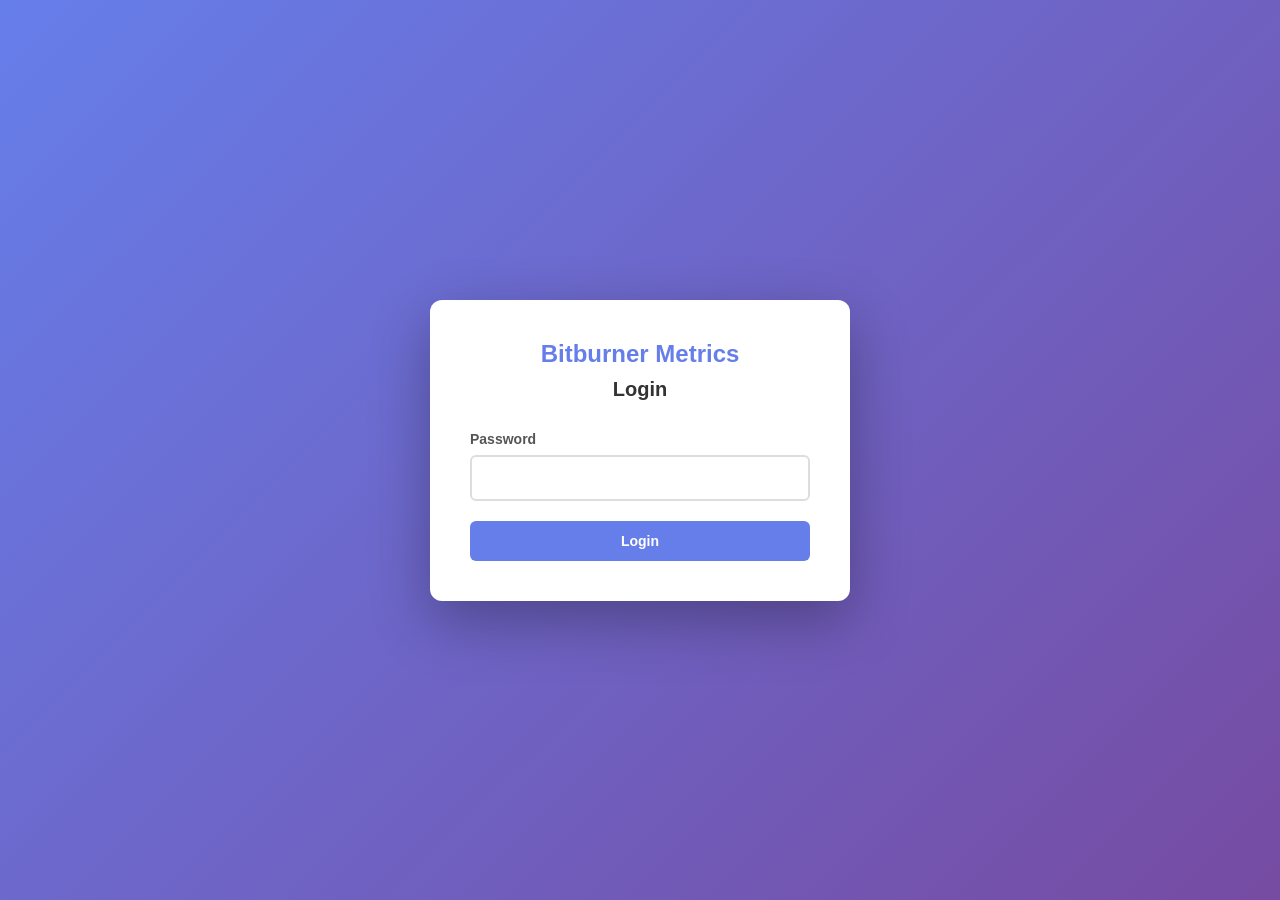
<file: metrics/index.html>
<!DOCTYPE html>
<html lang="en">
<head>
    <meta charset="UTF-8">
    <meta name="viewport" content="width=device-width, initial-scale=1.0, maximum-scale=1.0, user-scalable=no">
    <title>Metrics Dashboard - Bitburner</title>
    <link rel="stylesheet" href="styles/main.css">
</head>
<body>
    <nav class="navbar">
        <div class="nav-container">
            <h1 class="nav-brand">Bitburner Metrics</h1>
            <div class="nav-menu">
                <button id="logoutBtn" class="btn btn-secondary">Logout</button>
            </div>
        </div>
    </nav>

    <div class="container">
        <div class="dashboard">
            <div class="stats-grid">
                <div class="stat-card">
                    <h3>Total Secrets</h3>
                    <p class="stat-value loading" id="totalSecrets"></p>
                </div>
                <div class="stat-card">
                    <h3>Secrets Created Today</h3>
                    <p class="stat-value loading" id="secretsToday"></p>
                </div>
                <div class="stat-card">
                    <h3>Secrets Viewed</h3>
                    <p class="stat-value loading" id="secretsViewed"></p>
                </div>
                <div class="stat-card">
                    <h3>Active Secrets</h3>
                    <p class="stat-value loading" id="activeSecrets"></p>
                </div>
            </div>

            <div class="chart-container">
                <h2>Secrets Created Over Time</h2>
                <div class="chart-wrapper">
                    <canvas id="timeChart"></canvas>
                    <div class="chart-loading" id="chartLoading">
                        <div class="spinner"></div>
                    </div>
                </div>
            </div>

            <div class="table-container">
                <h2>Metrics Summary</h2>
                <table id="activityTable">
                    <thead>
                        <tr>
                            <th>Metric</th>
                            <th>Value</th>
                            <th>Description</th>
                        </tr>
                    </thead>
                    <tbody id="activityBody">
                        <tr class="loading-row">
                            <td><span class="loading-skeleton short"></span></td>
                            <td><span class="loading-skeleton medium"></span></td>
                            <td><span class="loading-skeleton long"></span></td>
                        </tr>
                        <tr class="loading-row">
                            <td><span class="loading-skeleton short"></span></td>
                            <td><span class="loading-skeleton medium"></span></td>
                            <td><span class="loading-skeleton long"></span></td>
                        </tr>
                        <tr class="loading-row">
                            <td><span class="loading-skeleton short"></span></td>
                            <td><span class="loading-skeleton medium"></span></td>
                            <td><span class="loading-skeleton long"></span></td>
                        </tr>
                    </tbody>
                </table>
            </div>
        </div>
    </div>

    <script src="js/auth.js"></script>
    <script src="js/dashboard.js"></script>
</body>
</html>
</file>
<file: metrics/styles/main.css>
* {
    margin: 0;
    padding: 0;
    box-sizing: border-box;
}

body {
    font-family: -apple-system, BlinkMacSystemFont, 'Segoe UI', sans-serif;
    background: #f5f7fa;
    min-height: 100vh;
}

.navbar {
    background: white;
    box-shadow: 0 2px 4px rgba(0,0,0,0.1);
    padding: 15px 0;
}

.nav-container {
    max-width: 1200px;
    margin: 0 auto;
    padding: 0 20px;
    display: flex;
    justify-content: space-between;
    align-items: center;
}

.nav-brand {
    color: #667eea;
    font-size: 20px;
}

.nav-menu {
    display: flex;
    align-items: center;
    gap: 20px;
}

.user-email {
    color: #555;
    font-size: 14px;
}

.btn {
    padding: 8px 16px;
    border: none;
    border-radius: 6px;
    font-size: 14px;
    font-weight: 600;
    cursor: pointer;
    transition: all 0.3s;
}

.btn-secondary {
    background: #e2e8f0;
    color: #333;
}

.btn-secondary:hover {
    background: #cbd5e0;
}

.container {
    max-width: 1200px;
    margin: 0 auto;
    padding: 30px 20px;
}

.dashboard {
    display: flex;
    flex-direction: column;
    gap: 30px;
}

.stats-grid {
    display: grid;
    grid-template-columns: repeat(auto-fit, minmax(250px, 1fr));
    gap: 20px;
}

.stat-card {
    background: white;
    padding: 25px;
    border-radius: 8px;
    box-shadow: 0 2px 4px rgba(0,0,0,0.1);
}

.stat-card h3 {
    color: #555;
    font-size: 14px;
    font-weight: 600;
    margin-bottom: 10px;
}

.stat-value {
    color: #667eea;
    font-size: 32px;
    font-weight: 700;
    min-height: 48px;
    display: flex;
    align-items: center;
    justify-content: flex-start;
}

.stat-value.loading {
    position: relative;
}

.stat-value.loading::after {
    content: '';
    width: 24px;
    height: 24px;
    border: 3px solid #e2e8f0;
    border-top-color: #667eea;
    border-radius: 50%;
    animation: spin 0.8s linear infinite;
}

@keyframes spin {
    to {
        transform: rotate(360deg);
    }
}

@keyframes shimmer {
    0% {
        background-position: -200% 0;
    }
    100% {
        background-position: 200% 0;
    }
}

.chart-container {
    background: white;
    padding: 25px;
    border-radius: 8px;
    box-shadow: 0 2px 4px rgba(0,0,0,0.1);
}

.chart-container h2 {
    color: #333;
    font-size: 18px;
    margin-bottom: 20px;
}

.chart-wrapper {
    position: relative;
    min-height: 300px;
}

.chart-loading {
    position: absolute;
    top: 0;
    left: 0;
    width: 100%;
    height: 100%;
    display: flex;
    align-items: center;
    justify-content: center;
    background: white;
}

.chart-loading.hidden {
    display: none;
}

.spinner {
    width: 40px;
    height: 40px;
    border: 4px solid #e2e8f0;
    border-top-color: #667eea;
    border-radius: 50%;
    animation: spin 0.8s linear infinite;
}

#timeChart {
    width: 100%;
    height: 300px;
}

.table-container {
    background: white;
    padding: 25px;
    border-radius: 8px;
    box-shadow: 0 2px 4px rgba(0,0,0,0.1);
}

.table-container h2 {
    color: #333;
    font-size: 18px;
    margin-bottom: 20px;
}

table {
    width: 100%;
    border-collapse: collapse;
}

thead {
    background: #f7fafc;
}

th {
    padding: 12px;
    text-align: left;
    color: #555;
    font-size: 14px;
    font-weight: 600;
    border-bottom: 2px solid #e2e8f0;
}

td {
    padding: 12px;
    color: #333;
    font-size: 14px;
    border-bottom: 1px solid #e2e8f0;
}

tr:hover {
    background: #f7fafc;
}

.loading-row td {
    padding: 12px;
}

.loading-skeleton {
    background: linear-gradient(90deg, #e2e8f0 0%, #cbd5e0 50%, #e2e8f0 100%);
    background-size: 200% 100%;
    animation: shimmer 1.5s ease-in-out infinite;
    border-radius: 4px;
    height: 16px;
    display: inline-block;
}

.loading-skeleton.short {
    width: 120px;
}

.loading-skeleton.medium {
    width: 80px;
}

.loading-skeleton.long {
    width: 200px;
}

.status-active {
    color: #48bb78;
    font-weight: 600;
}

.status-viewed {
    color: #a0aec0;
}
</file>
<file: metrics/styles/auth.css>
* {
    margin: 0;
    padding: 0;
    box-sizing: border-box;
}

body {
    font-family: -apple-system, BlinkMacSystemFont, 'Segoe UI', sans-serif;
    background: linear-gradient(135deg, #667eea 0%, #764ba2 100%);
    min-height: 100vh;
    display: flex;
    align-items: center;
    justify-content: center;
    padding: 20px;
}

.auth-container {
    width: 100%;
    max-width: 420px;
}

.auth-card {
    background: white;
    border-radius: 12px;
    padding: 40px;
    box-shadow: 0 20px 60px rgba(0,0,0,0.3);
}

h1 {
    color: #667eea;
    font-size: 24px;
    margin-bottom: 10px;
    text-align: center;
}

h2 {
    color: #333;
    font-size: 20px;
    margin-bottom: 30px;
    text-align: center;
    font-weight: 600;
}

.form-group {
    margin-bottom: 20px;
}

label {
    display: block;
    color: #555;
    font-size: 14px;
    font-weight: 600;
    margin-bottom: 8px;
}

input,
textarea,
select {
    font-size: 16px !important;
}

input {
    width: 100%;
    padding: 12px;
    border: 2px solid #ddd;
    border-radius: 6px;
    transition: border-color 0.3s;
}

input:focus {
    outline: none;
    border-color: #667eea;
}

small {
    display: block;
    color: #888;
    font-size: 12px;
    margin-top: 5px;
}

.btn {
    width: 100%;
    padding: 12px;
    border: none;
    border-radius: 6px;
    font-size: 14px;
    font-weight: 600;
    cursor: pointer;
    transition: all 0.3s;
}

.btn-primary {
    background: #667eea;
    color: white;
}

.btn-primary:hover {
    background: #5568d3;
    transform: translateY(-2px);
    box-shadow: 0 4px 12px rgba(102, 126, 234, 0.4);
}

.btn-primary:active {
    transform: translateY(0);
}

.btn:disabled {
    opacity: 0.6;
    cursor: not-allowed;
}

.link-btn {
    background: none;
    border: none;
    color: #667eea;
    cursor: pointer;
    font-size: 14px;
    padding: 0;
    text-decoration: underline;
}

.link-btn:hover {
    color: #5568d3;
}

.auth-links {
    margin-top: 20px;
    text-align: center;
    display: flex;
    flex-direction: column;
    gap: 10px;
}

.auth-links a {
    color: #667eea;
    text-decoration: none;
    font-size: 14px;
}

.auth-links a:hover {
    text-decoration: underline;
}

.error {
    margin-top: 15px;
    padding: 12px;
    background: #fed7d7;
    color: #c53030;
    border-radius: 6px;
    font-size: 14px;
}

.success {
    margin-top: 15px;
    padding: 12px;
    background: #c6f6d5;
    color: #22543d;
    border-radius: 6px;
    font-size: 14px;
}

.hidden {
    display: none;
}

.step-2 {
    margin-top: 20px;
}
</file>
